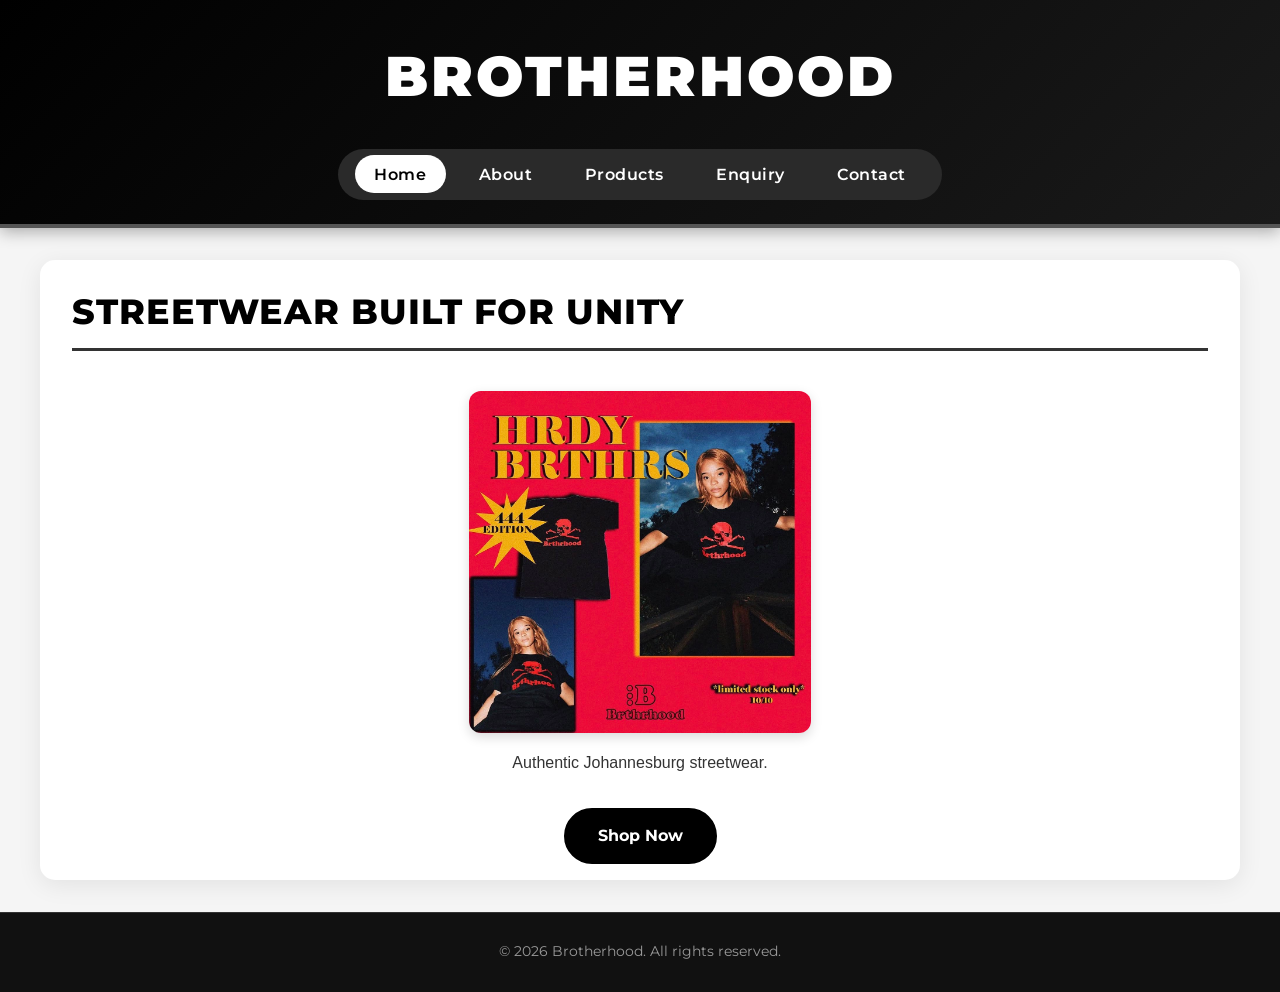
<file: index.html>
<!DOCTYPE html>
<html>
<head>
    
    <title>Brotherhood | Home</title>
    

 <link rel="stylesheet" href="style.css">
</head>
<body>
    <header>
        <h1>Brotherhood</h1>
        <nav>
            <a href="index.html">Home</a>
            <a href="about.html">About</a>
            <a href="products.html">Products</a>
            <a href="enquiry.html">Enquiry</a>
            <a href="contact.html">Contact</a>
        </nav>
    </header>

    <main>
             <h2>Streetwear Built for Unity</h2>
             <img src="hmp.JPG" alt="Brotherhood hoodie" width="400" height="400">
            <p>Authentic Johannesburg streetwear.</p>
            <a href="products.html" >Shop Now</a>
        </section>
    </main>

    <footer>
        <p>&copy; 2026 Brotherhood. All rights reserved.</p>
    </footer>

    <script src="script.js"></script>
    
</body>
</html>
</file>
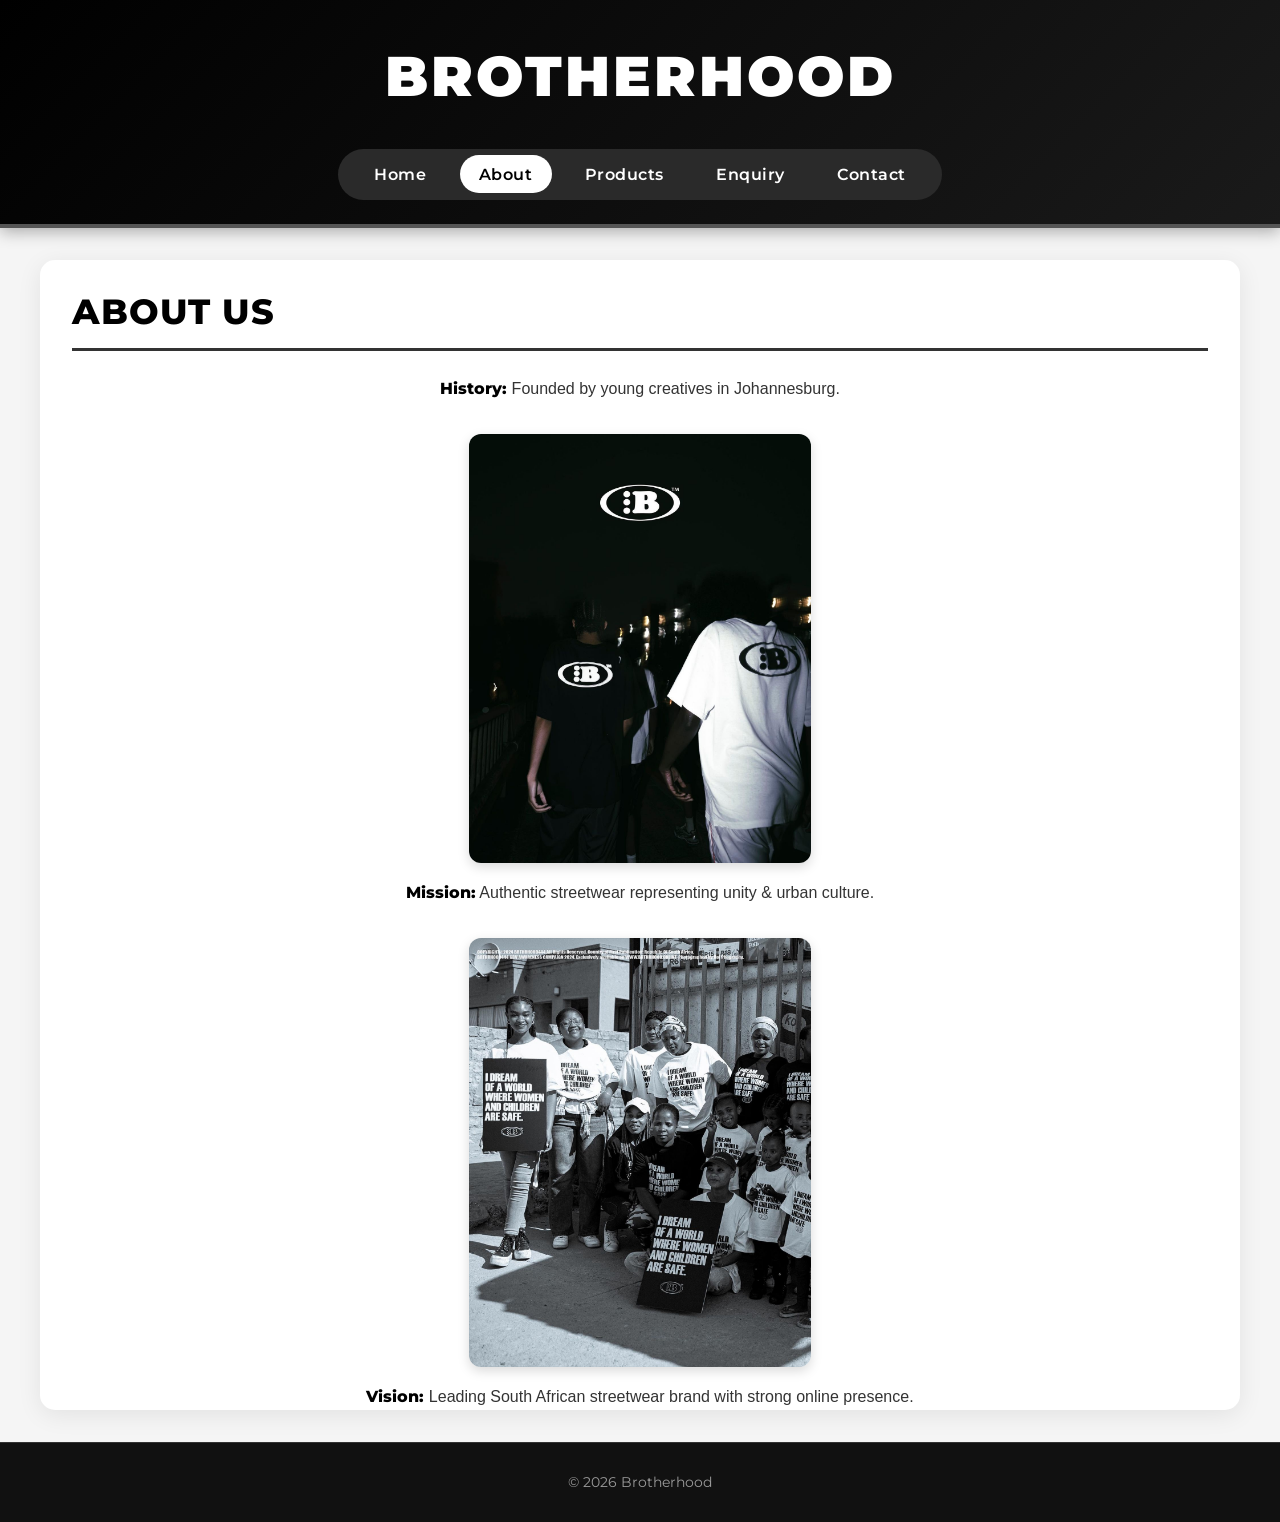
<file: about.html>
<!DOCTYPE html>
<html>
<head>
    
    <title>Brotherhood | About</title>
   

<link rel="stylesheet" href="style.css">
</head>
<body>
    <header>
        <h1>Brotherhood</h1>
        <nav>
            <a href="index.html">Home</a>
            <a href="about.html">About</a>
            <a href="products.html">Products</a>
            <a href="enquiry.html">Enquiry</a>
            <a href="contact.html">Contact</a>
        </nav>
    </header>

    <main>
        <h2>About Us</h2>
        <p><strong>History:</strong> Founded by young creatives in Johannesburg.</p>
         <img src="his.JPG" alt="Founders Of Brotherhood" width="400" height="400">
        <p><strong>Mission:</strong> Authentic streetwear representing unity & urban culture.</p>
        <img src="vis.JPG" alt="Vision of the brand" width="400" height="400">
        <p><strong>Vision:</strong> Leading South African streetwear brand with strong online presence.</p>
    </main>

    <footer>
        <p>&copy; 2026 Brotherhood</p>
    </footer>

    <script src="script.js"></script>
    
</body>
</html>
</file>
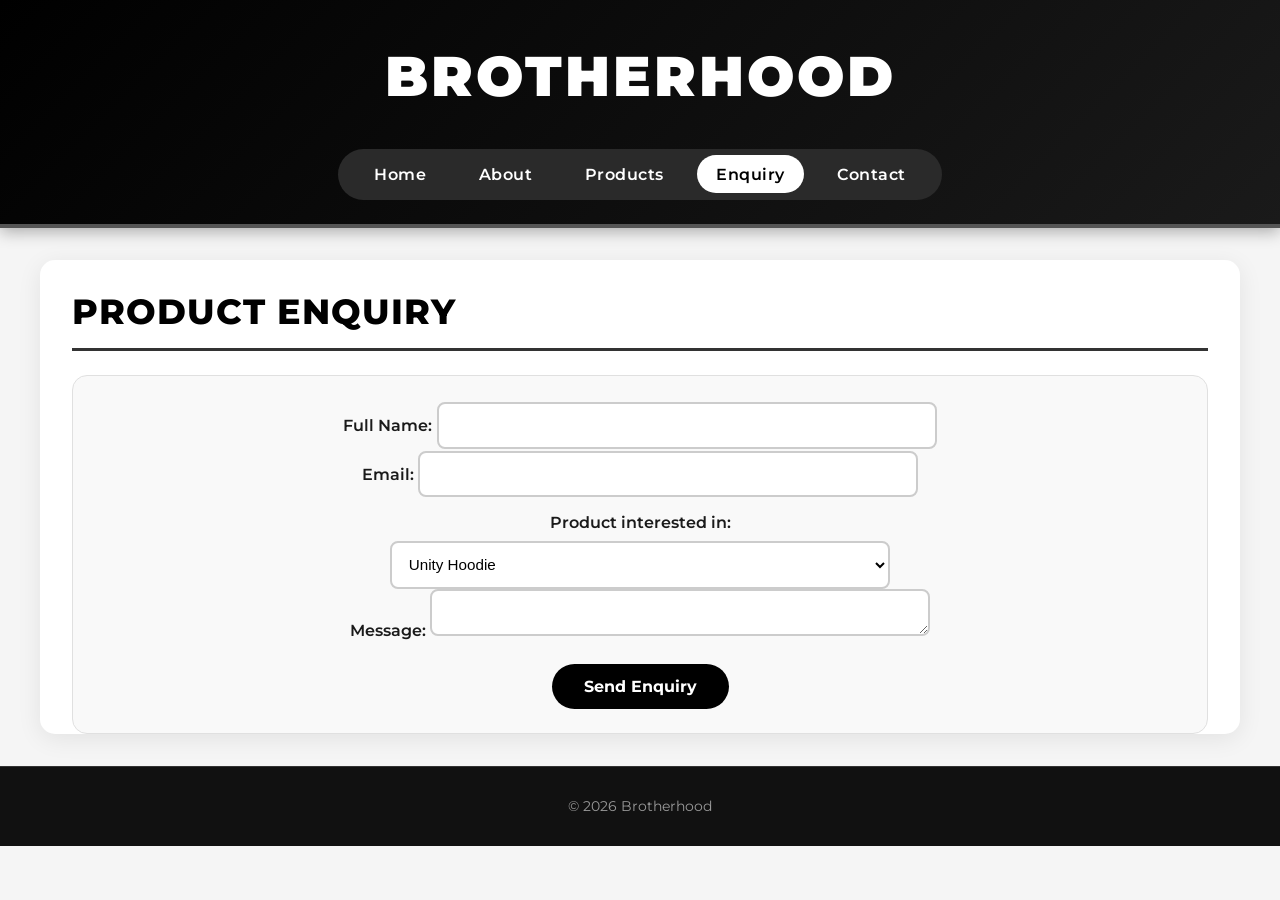
<file: enquiry.html>
<!DOCTYPE html>
<html >
<head>
   
    <title>Brotherhood | Enquiry</title>
    

<link rel="stylesheet" href="style.css">
</head>
<body>
    <header>
        <h1>Brotherhood</h1>
        <nav>
            <a href="index.html">Home</a>
            <a href="about.html">About</a>
            <a href="products.html">Products</a>
            <a href="enquiry.html">Enquiry</a>
            <a href="contact.html">Contact</a>
        </nav>
    </header>

    <main>
        <h2>Product Enquiry</h2>
        <form action="#" method="post">
            <label for="name">Full Name:</label>
            <input type="text" id="name" name="name" required>
<br>
            <label for="email">Email:   </label>
            <input type="email" id="email" name="email" required>
<br>
            <label for="product">Product interested in:</label>
            <br>
            <select id="product" name="product">
                <option>Unity Hoodie</option>
                <option>Urban T-Shirt</option>
                <option>Ladies Crop Vest</option>
                <option>Unisex Full Track suit</option>
                <option>Unity Baseball Jersey</option>
                <option>OG Skull T-shirt</option>
            </select>
<br>
            <label for="message">Message:</label>
            <textarea id="message" rows="1"></textarea>
<br>
            <button type="submit">Send Enquiry</button>
        </form>
    </main>

            

    <footer>
        <p>&copy; 2026 Brotherhood</p>
    </footer>

    <script src="script.js"></script>
    
</body>
</html>
</file>
<file: style.css>
/* ============================================
   BROTHERHOOD STREETWEAR - MAIN STYLESHEET
   Colors: Black, White, Grey
   Fonts: Montserrat (Headings), Arial Black (Body)
   ============================================ */

/* Import Google Fonts - Montserrat for headings */
@import url('https://fonts.googleapis.com/css2?family=Montserrat:wght@400;600;700;800;900&display=swap');

/* ===== RESET & BASE STYLES ===== */
* {
    margin: 0;
    padding: 0;
    box-sizing: border-box;
}

body {
    font-family: 'Arial Black', 'Arial Narrow', Arial, sans-serif;
    background-color: #f5f5f5;
    color: #1a1a1a;
    line-height: 1.6;
}

/* ===== HEADER STYLES ===== */
header {
    background: linear-gradient(135deg, #000000 0%, #1a1a1a 100%);
    color: white;
    padding: 2rem 2rem 1.5rem 2rem;
    text-align: center;
    border-bottom: 4px solid #555555;
    box-shadow: 0 4px 15px rgba(0,0,0,0.3);
}

header h1 {
    font-family: 'Montserrat', sans-serif;
    font-size: 3.5rem;
    font-weight: 900;
    letter-spacing: 3px;
    margin-bottom: 0.5rem;
    text-transform: uppercase;
    word-spacing: 5px;
}

/* ===== NAVIGATION STYLES ===== */
nav {
    margin-top: 1.2rem;
    background-color: #2a2a2a;
    padding: 0.8rem;
    border-radius: 50px;
    display: inline-block;
}

nav a {
    color: white;
    text-decoration: none;
    font-family: 'Montserrat', sans-serif;
    font-weight: 600;
    font-size: 1rem;
    padding: 0.6rem 1.2rem;
    margin: 0 0.3rem;
    transition: all 0.3s ease;
    border-radius: 30px;
    letter-spacing: 0.5px;
}

nav a:hover {
    background-color: #555555;
    color: white;
    transform: translateY(-2px);
}

/* ===== MAIN CONTENT AREA ===== */
main {
    max-width: 1200px;
    margin: 2rem auto;
    padding: 0 2rem;
    background-color: white;
    border-radius: 15px;
    box-shadow: 0 5px 25px rgba(0,0,0,0.08);
}

main h2 {
    font-family: 'Montserrat', sans-serif;
    font-size: 2.2rem;
    font-weight: 800;
    color: #000000;
    padding: 1.5rem 0 0.5rem 0;
    border-bottom: 3px solid #333333;
    margin-bottom: 1.5rem;
    text-transform: uppercase;
    letter-spacing: 1px;
}

main h3 {
    font-family: 'Montserrat', sans-serif;
    font-size: 1.4rem;
    font-weight: 700;
    color: #2a2a2a;
    margin: 1rem 0 0.5rem 0;
}

main p {
    font-family: 'Arial Black', 'Arial Narrow', Arial, sans-serif;
    font-size: 1rem;
    color: #333333;
    margin-bottom: 1rem;
    line-height: 1.7;
}

/* ===== IMAGE STYLES ===== */
img {
    max-width: 100%;
    height: auto;
    border-radius: 12px;
    box-shadow: 0 4px 12px rgba(0,0,0,0.15);
    margin: 1rem 0;
    transition: transform 0.3s ease, box-shadow 0.3s ease;
    display: block;
}

img:hover {
    transform: scale(1.02);
    box-shadow: 0 8px 20px rgba(0,0,0,0.25);
}

/* ===== PRODUCT GRID LAYOUT ===== */
main img {
    width: 100%;
    max-width: 350px;
    margin: 1rem auto;
}

main h3 {
    text-align: center;
    margin-top: 0.5rem;
}

main p strong + p {
    text-align: center;
    font-size: 1.2rem;
    color: #555555;
}

/* Style for product price paragraphs */
main p:contains("R") {
    font-weight: bold;
    color: #000000;
    text-align: center;
    font-size: 1.2rem;
}

/* Better product organization */
main img + h3 {
    margin-top: 0;
}

/* ===== BUTTON & LINK STYLES ===== */
a[href="products.html"]:not(nav a) {
    display: inline-block;
    background-color: #000000;
    color: white;
    font-family: 'Montserrat', sans-serif;
    font-weight: 700;
    padding: 0.8rem 2rem;
    text-decoration: none;
    border-radius: 50px;
    margin: 1rem 0;
    transition: all 0.3s ease;
    border: 2px solid #000000;
}

a[href="products.html"]:not(nav a):hover {
    background-color: white;
    color: #000000;
    transform: translateY(-3px);
    box-shadow: 0 5px 15px rgba(0,0,0,0.2);
}

/* ===== FORM STYLES ===== */
form {
    background-color: #f9f9f9;
    padding: 1.5rem;
    border-radius: 15px;
    margin: 1.5rem 0;
    border: 1px solid #e0e0e0;
}

label {
    font-family: 'Montserrat', sans-serif;
    font-weight: 600;
    color: #1a1a1a;
    display: inline-block;
    margin: 0.8rem 0 0.3rem 0;
}

input[type="text"],
input[type="email"],
input[type="tel"],
select,
textarea {
    width: 100%;
    max-width: 500px;
    padding: 0.8rem;
    font-family: 'Arial Black', 'Arial Narrow', Arial, sans-serif;
    font-size: 0.95rem;
    border: 2px solid #cccccc;
    border-radius: 8px;
    transition: all 0.3s ease;
    background-color: white;
}

input:focus,
select:focus,
textarea:focus {
    outline: none;
    border-color: #555555;
    box-shadow: 0 0 8px rgba(85,85,85,0.3);
}

button[type="submit"] {
    background-color: #000000;
    color: white;
    font-family: 'Montserrat', sans-serif;
    font-weight: 700;
    padding: 0.8rem 2rem;
    border: none;
    border-radius: 50px;
    cursor: pointer;
    margin-top: 1rem;
    transition: all 0.3s ease;
    font-size: 1rem;
}

button[type="submit"]:hover {
    background-color: #333333;
    transform: translateY(-2px);
    box-shadow: 0 4px 12px rgba(0,0,0,0.2);
}

/* ===== CONTACT PAGE SPECIFIC ===== */
main p strong {
    color: #000000;
    font-family: 'Montserrat', sans-serif;
    font-weight: 800;
}

/* ===== FOOTER STYLES ===== */
footer {
    background-color: #111111;
    color: #999999;
    text-align: center;
    padding: 1.5rem;
    margin-top: 2rem;
    font-family: 'Montserrat', sans-serif;
    font-size: 0.85rem;
    border-top: 1px solid #333333;
}

footer p {
    color: #999999;
    margin: 0.3rem 0;
}

/* ===== RESPONSIVE DESIGN ===== */
@media (max-width: 768px) {
    header h1 {
        font-size: 2.2rem;
    }
    
    nav {
        display: flex;
        flex-wrap: wrap;
        justify-content: center;
        border-radius: 20px;
    }
    
    nav a {
        padding: 0.4rem 0.8rem;
        font-size: 0.85rem;
        margin: 0.2rem;
    }
    
    main {
        padding: 0 1rem;
        margin: 1rem;
    }
    
    main h2 {
        font-size: 1.6rem;
    }
    
    form {
        padding: 1rem;
    }
    
    input[type="text"],
    input[type="email"],
    select,
    textarea {
        max-width: 100%;
    }
    
    img {
        max-width: 100%;
    }
}

@media (min-width: 769px) and (max-width: 1024px) {
    main {
        max-width: 95%;
    }
    
    img {
        max-width: 90%;
        margin: 1rem auto;
    }
}

/* ===== PRODUCT PAGE LAYOUT ENHANCEMENT ===== */
/* This automatically organizes your products in a grid */
main img {
    display: inline-block;
    vertical-align: top;
}

/* Make products display in rows */
main {
    text-align: center;
}

main h2 {
    text-align: left;
}

main img {
    display: inline-block;
    margin: 1rem;
    width: calc(33% - 2rem);
    min-width: 250px;
}

main h3,
main p {
    text-align: center;
}

/* Ensure proper spacing for product items */
main img + h3 {
    margin-top: 0;
}

/* Force product grid layout */
@media (min-width: 768px) {
    main img {
        width: calc(33% - 2rem);
    }
}

/* ===== SPECIAL HOVER EFFECTS ===== */
header h1:hover {
    letter-spacing: 5px;
    transition: 0.3s ease;
}

/* ===== FORM HELPER CLASSES ===== */
::placeholder {
    font-family: 'Arial Black', 'Arial Narrow', Arial, sans-serif;
    color: #bbbbbb;
    opacity: 0.7;
}

/* ===== SIMPLE ANIMATIONS ===== */
@keyframes fadeIn {
    from {
        opacity: 0;
        transform: translateY(20px);
    }
    to {
        opacity: 1;
        transform: translateY(0);
    }
}

main {
    animation: fadeIn 0.6s ease-out;
}

/* ===== IMAGE ALTERNATIVE TEXT STYLE ===== */
img[alt] {
    font-style: italic;
    color: #666666;
}

/* ===== CLEAR BROWSER DEFAULT STYLES ===== */
hr {
    border: none;
    height: 2px;
    background: linear-gradient(to right, transparent, #333333, transparent);
    margin: 1.5rem 0;
}

/* ============================================
   PART 3 ADDITIONS — JS-DRIVEN VISUAL ENHANCEMENTS
   ============================================ */

/* Active nav link */
nav a.active-link {
    background-color: #ffffff;
    color: #000000 !important;
}

/* Scroll progress bar */
#scroll-progress {
    position: fixed;
    top: 0;
    left: 0;
    height: 4px;
    width: 0%;
    background: linear-gradient(to right, #555555, #ffffff);
    z-index: 9999;
    transition: width 0.1s ease-out;
}

/* Shrinking header on scroll */
header.shrink {
    padding: 1rem 2rem;
    transition: padding 0.3s ease;
}
header {
    transition: padding 0.3s ease;
}

/* Back to top button */
#back-to-top {
    position: fixed;
    bottom: 25px;
    right: 25px;
    width: 48px;
    height: 48px;
    border-radius: 50%;
    background-color: #000000;
    color: white;
    border: 2px solid white;
    font-size: 1.4rem;
    cursor: pointer;
    opacity: 0;
    visibility: hidden;
    transform: translateY(20px);
    transition: all 0.3s ease;
    box-shadow: 0 4px 12px rgba(0,0,0,0.3);
    z-index: 999;
}
#back-to-top.show {
    opacity: 1;
    visibility: visible;
    transform: translateY(0);
}
#back-to-top:hover {
    background-color: #333333;
    transform: translateY(-3px);
}

/* Scroll-reveal animation */
.reveal-on-scroll {
    opacity: 0;
    transform: translateY(25px);
    transition: opacity 0.6s ease, transform 0.6s ease;
}
.reveal-on-scroll.revealed {
    opacity: 1;
    transform: translateY(0);
}

/* Lightbox overlay */
#lightbox-overlay {
    position: fixed;
    top: 0;
    left: 0;
    width: 100%;
    height: 100%;
    background: rgba(0,0,0,0.92);
    display: flex;
    flex-direction: column;
    align-items: center;
    justify-content: center;
    opacity: 0;
    visibility: hidden;
    transition: opacity 0.3s ease;
    z-index: 10000;
}
#lightbox-overlay.active {
    opacity: 1;
    visibility: visible;
}
#lightbox-img {
    max-width: 85%;
    max-height: 75vh;
    border-radius: 12px;
    box-shadow: 0 10px 40px rgba(0,0,0,0.5);
}
#lightbox-caption {
    color: white;
    margin-top: 1rem;
    font-family: 'Montserrat', sans-serif;
    font-size: 1.1rem;
}
#lightbox-close {
    position: absolute;
    top: 25px;
    right: 35px;
    color: white;
    font-size: 2.5rem;
    cursor: pointer;
}

/* Product search bar */
#product-search-wrap {
    margin: 0.5rem 0 1.5rem 0;
    text-align: left;
}
#product-search {
    width: 100%;
    max-width: 400px;
    padding: 0.7rem 1rem;
    border: 2px solid #cccccc;
    border-radius: 30px;
    font-family: 'Arial Black', 'Arial Narrow', Arial, sans-serif;
    font-size: 0.95rem;
    transition: all 0.3s ease;
}
#product-search:focus {
    outline: none;
    border-color: #555555;
    box-shadow: 0 0 8px rgba(85,85,85,0.3);
}

/* Product card wrapper (created by JS for filtering) */
.product-card {
    display: inline-block;
    vertical-align: top;
    width: calc(33% - 2rem);
    min-width: 250px;
    margin: 1rem;
    transition: opacity 0.3s ease;
}

/* Form validation error styling */
.input-error {
    border-color: #cc0000 !important;
    box-shadow: 0 0 8px rgba(204,0,0,0.3) !important;
}
.error-message {
    display: block;
    color: #cc0000;
    font-size: 0.85rem;
    margin: 0.3rem 0 0.5rem 0;
    font-family: 'Arial Black', 'Arial Narrow', Arial, sans-serif;
}

/* Form success message */
.form-success-message {
    display: none;
    background-color: #e6f7e9;
    color: #1a7a32;
    border: 1px solid #1a7a32;
    border-radius: 8px;
    padding: 1rem;
    margin-top: 1rem;
    font-family: 'Montserrat', sans-serif;
    font-weight: 600;
}
.form-success-message.show {
    display: block;
    animation: fadeIn 0.4s ease-out;
}

/* Leaflet store locator map */
#store-map {
    width: 100%;
    height: 350px;
    border-radius: 15px;
    margin: 1.5rem 0;
    box-shadow: 0 4px 12px rgba(0,0,0,0.15);
    z-index: 1;
}

/* Fix Leaflet popup font to match brand */
.leaflet-popup-content {
    font-family: 'Arial Black', 'Arial Narrow', Arial, sans-serif;
    font-size: 0.9rem;
}
</file>
